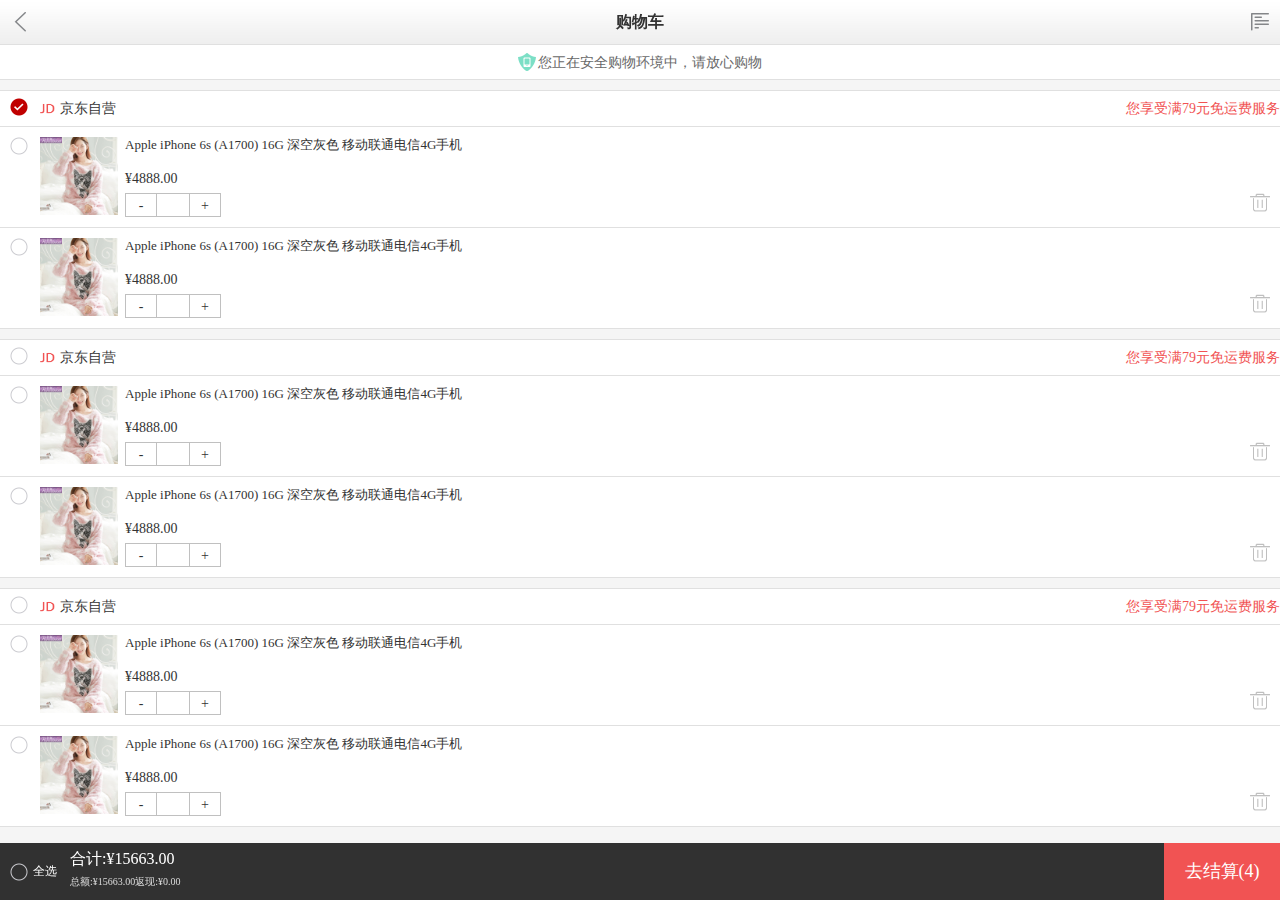
<file: index.html>
<!DOCTYPE html>
<html>
<head lang="en">
    <meta charset="UTF-8">
    <meta name="viewport" content="width=device-width, user-scalable=no, initial-scale=1.0"/>
    <title>我的购物车</title>
    <link rel="stylesheet" href="css/base.css"/>
    <link rel="stylesheet" href="css/cart.css"/>
    <!--<link rel="stylesheet/less" href="less/cart.less"/>-->
</head>
<body>
<!-- 顶部通栏 -->
<header class="topBar">
    <a href="#" class="icon-back"></a>

    <h3>购物车</h3>
    <a href="#" class="icon-menu"></a>
</header>
<!-- /顶部通栏 -->
<!-- 主体-->
<div class="jd-main">
    <div class="jd-safe">
        <p>您正在安全购物环境中，请放心购物</p>
    </div>
    <!-- 商品购买-->
    <div class="jd-buy clearfix">
    <div class="jd-buy-title">
        <!-- 需要把框框包住好定位-->
        <div class="buy-check-box">
            <!-- 有这个属性的都会被选中-->
            <span class="buy-check" checked></span>
        </div>
        <div class="buy-title clearfix">
            <img src="img/buy-logo.png" alt=""/>

            <p class="buy-myself">京东自营</p>

            <p class="buy-baoyou">您享受满79元免运费服务</p>
        </div>
    </div>
    <div class="jd-buy-info">
        <ul>
            <li>
                <div class="buy-check-box">
                    <span class="buy-check"></span>
                </div>
                <div class="buy-info">
                    <a href=""><img src="img/detail01.jpg" alt=""/></a>
                    <div class="buy-info-all">
                        <!--  商品所有信息-->
                        <a href="#" class="buy-info-title">Apple iPhone 6s (A1700) 16G 深空灰色 移动联通电信4G手机</a>
                        <p class="buy-info-price">¥4888.00</p>
                        <div class="buy-info-changeNum clearfix">
                            <span>-</span>
                            <!-- 这个可以调出数字小键盘;search-->
                            <form action="">
                                <input type="tel"/>
                            </form>
                            <span>+</span>
                            <div class="buy-info-trash">
                                <i class="trash-top"></i>
                                <i class="trash-bot"></i>
                            </div>
                        </div>
                    </div>
                </div>
            </li>
            <li>
                <div class="buy-check-box">
                    <span class="buy-check"></span>
                </div>
                <div class="buy-info">
                    <a href=""><img src="img/detail01.jpg" alt=""/></a>
                    <div class="buy-info-all">
                        <!--  商品所有信息-->
                        <a href="#" class="buy-info-title">Apple iPhone 6s (A1700) 16G 深空灰色 移动联通电信4G手机</a>
                        <p class="buy-info-price">¥4888.00</p>
                        <div class="buy-info-changeNum">
                            <span>-</span>
                            <!-- 这个可以调出数字小键盘;search-->
                            <form action="">
                                <input type="tel"/>
                            </form>
                            <span>+</span>
                            <div class="buy-info-trash">
                                <i class="trash-top"></i>
                                <i class="trash-bot"></i>
                            </div>
                        </div>
                    </div>
                </div>
            </li>
        </ul>
    </div>
</div>
    <div class="jd-buy clearfix">
        <div class="jd-buy-title">
            <!-- 需要把框框包住好定位-->
            <div class="buy-check-box">
                <span class="buy-check"></span>
            </div>
            <div class="buy-title clearfix">
                <img src="img/buy-logo.png" alt=""/>

                <p class="buy-myself">京东自营</p>

                <p class="buy-baoyou">您享受满79元免运费服务</p>
            </div>
        </div>
        <div class="jd-buy-info">
            <ul>
                <li>
                    <div class="buy-check-box">
                        <span class="buy-check"></span>
                    </div>
                    <div class="buy-info">
                        <a href=""><img src="img/detail01.jpg" alt=""/></a>
                        <div class="buy-info-all">
                            <!--  商品所有信息-->
                            <a href="#" class="buy-info-title">Apple iPhone 6s (A1700) 16G 深空灰色 移动联通电信4G手机</a>
                            <p class="buy-info-price">¥4888.00</p>
                            <div class="buy-info-changeNum">
                                <span>-</span>
                                <!-- 这个可以调出数字小键盘;search-->
                                <form action="">
                                    <input type="tel"/>
                                </form>
                                <span>+</span>
                                <div class="buy-info-trash">
                                    <i class="trash-top"></i>
                                    <i class="trash-bot"></i>
                                </div>
                            </div>
                        </div>
                    </div>
                </li>
                <li>
                    <div class="buy-check-box">
                        <span class="buy-check"></span>
                    </div>
                    <div class="buy-info">
                        <a href=""><img src="img/detail01.jpg" alt=""/></a>
                        <div class="buy-info-all">
                            <!--  商品所有信息-->
                            <a href="#" class="buy-info-title">Apple iPhone 6s (A1700) 16G 深空灰色 移动联通电信4G手机</a>
                            <p class="buy-info-price">¥4888.00</p>
                            <div class="buy-info-changeNum">
                                <span>-</span>
                                <!-- 这个可以调出数字小键盘;search-->
                                <form action="">
                                    <input type="tel"/>
                                </form>
                                <span>+</span>
                                <div class="buy-info-trash">
                                    <i class="trash-top"></i>
                                    <i class="trash-bot"></i>
                                </div>
                            </div>
                        </div>
                    </div>
                </li>
            </ul>
        </div>
    </div>
    <div class="jd-buy clearfix">
        <div class="jd-buy-title">
            <!-- 需要把框框包住好定位-->
            <div class="buy-check-box">
                <span class="buy-check"></span>
            </div>
            <div class="buy-title clearfix">
                <img src="img/buy-logo.png" alt=""/>

                <p class="buy-myself">京东自营</p>

                <p class="buy-baoyou">您享受满79元免运费服务</p>
            </div>
        </div>
        <div class="jd-buy-info">
            <ul>
                <li>
                    <div class="buy-check-box">
                        <span class="buy-check"></span>
                    </div>
                    <div class="buy-info">
                        <a href=""><img src="img/detail01.jpg" alt=""/></a>
                        <div class="buy-info-all">
                            <!--  商品所有信息-->
                            <a href="#" class="buy-info-title">Apple iPhone 6s (A1700) 16G 深空灰色 移动联通电信4G手机</a>
                            <p class="buy-info-price">¥4888.00</p>
                            <div class="buy-info-changeNum">
                                <span>-</span>
                                <!-- 这个可以调出数字小键盘;search-->
                                <form action="">
                                    <input type="tel"/>
                                </form>
                                <span>+</span>
                                <div class="buy-info-trash">
                                    <i class="trash-top"></i>
                                    <i class="trash-bot"></i>
                                </div>
                            </div>
                        </div>
                    </div>
                </li>
                <li>
                    <div class="buy-check-box">
                        <span class="buy-check"></span>
                    </div>
                    <div class="buy-info">
                        <a href=""><img src="img/detail01.jpg" alt=""/></a>
                        <div class="buy-info-all">
                            <!--  商品所有信息-->
                            <a href="#" class="buy-info-title">Apple iPhone 6s (A1700) 16G 深空灰色 移动联通电信4G手机</a>
                            <p class="buy-info-price">¥4888.00</p>
                            <div class="buy-info-changeNum">
                                <span>-</span>
                                <!-- 这个可以调出数字小键盘;search-->
                                <form action="">
                                    <input type="tel"/>
                                </form>
                                <span>+</span>
                                <div class="buy-info-trash">
                                    <i class="trash-top"></i>
                                    <i class="trash-bot"></i>
                                </div>
                            </div>
                        </div>
                    </div>
                </li>
            </ul>
        </div>
    </div>
</div>
<!-- 主体-->
<!-- footer -->
<div class="jd-option">
    <div class="jd-option-left">
        <span class="buy-check"></span>
        <span class="check-all">全选</span>
    </div>
    <div class="jd-option-con">
        <p>合计:¥<span>15663.00</span></p>
        <p>总额:¥<span>15663.00</span>返现:¥<span>0.00</span></p>
    </div>
    <div class="jd-option-right">
        <a href="#">去结算(<span>4</span>)</a>
    </div>
</div>

<!-- /footer -->
<!-- 弹窗 -->
<div class="tanWin">
    <div class="grayBox">
        <div class="content">
            <div class="title">你确认删除这件商品吗 ?</div>
            <div class="info clearfix">
                <div class="tanWin-delete">
                    确定
                </div>
                <div class="tanWin-cancle">
                    取消
                </div>
            </div>
        </div>
    </div>
</div>
<!-- 弹窗 -->


</body>
<!--<script src="lib/less/less.js"></script>-->
<script src="js/cart.js"></script>
</html>
</file>
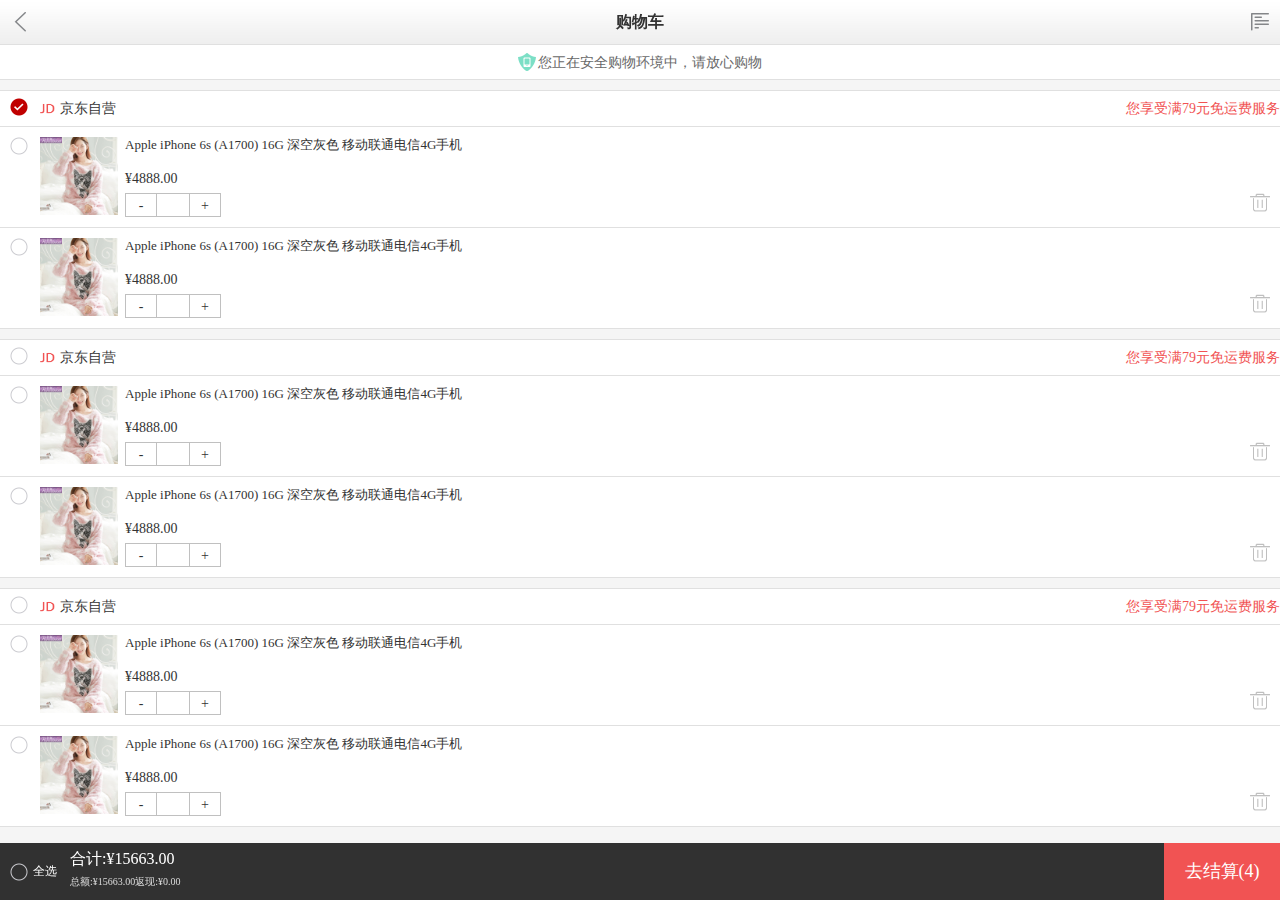
<file: cart.html>
<!DOCTYPE html>
<html>
<head lang="en">
    <meta charset="UTF-8">
    <meta name="viewport" content="width=device-width, user-scalable=no, initial-scale=1.0"/>
    <title>我的购物车</title>
    <link rel="stylesheet" href="css/base.css"/>
    <link rel="stylesheet" href="css/cart.css"/>
    <!--<link rel="stylesheet/less" href="less/cart.less"/>-->
</head>
<body>
<!-- 顶部通栏 -->
<header class="topBar">
    <a href="#" class="icon-back"></a>

    <h3>购物车</h3>
    <a href="#" class="icon-menu"></a>
</header>
<!-- /顶部通栏 -->
<!-- 主体-->
<div class="jd-main">
    <div class="jd-safe">
        <p>您正在安全购物环境中，请放心购物</p>
    </div>
    <!-- 商品购买-->
    <div class="jd-buy clearfix">
    <div class="jd-buy-title">
        <!-- 需要把框框包住好定位-->
        <div class="buy-check-box">
            <!-- 有这个属性的都会被选中-->
            <span class="buy-check" checked></span>
        </div>
        <div class="buy-title clearfix">
            <img src="img/buy-logo.png" alt=""/>

            <p class="buy-myself">京东自营</p>

            <p class="buy-baoyou">您享受满79元免运费服务</p>
        </div>
    </div>
    <div class="jd-buy-info">
        <ul>
            <li>
                <div class="buy-check-box">
                    <span class="buy-check"></span>
                </div>
                <div class="buy-info">
                    <a href=""><img src="img/detail01.jpg" alt=""/></a>
                    <div class="buy-info-all">
                        <!--  商品所有信息-->
                        <a href="#" class="buy-info-title">Apple iPhone 6s (A1700) 16G 深空灰色 移动联通电信4G手机</a>
                        <p class="buy-info-price">¥4888.00</p>
                        <div class="buy-info-changeNum clearfix">
                            <span>-</span>
                            <!-- 这个可以调出数字小键盘;search-->
                            <form action="">
                                <input type="tel"/>
                            </form>
                            <span>+</span>
                            <div class="buy-info-trash">
                                <i class="trash-top"></i>
                                <i class="trash-bot"></i>
                            </div>
                        </div>
                    </div>
                </div>
            </li>
            <li>
                <div class="buy-check-box">
                    <span class="buy-check"></span>
                </div>
                <div class="buy-info">
                    <a href=""><img src="img/detail01.jpg" alt=""/></a>
                    <div class="buy-info-all">
                        <!--  商品所有信息-->
                        <a href="#" class="buy-info-title">Apple iPhone 6s (A1700) 16G 深空灰色 移动联通电信4G手机</a>
                        <p class="buy-info-price">¥4888.00</p>
                        <div class="buy-info-changeNum">
                            <span>-</span>
                            <!-- 这个可以调出数字小键盘;search-->
                            <form action="">
                                <input type="tel"/>
                            </form>
                            <span>+</span>
                            <div class="buy-info-trash">
                                <i class="trash-top"></i>
                                <i class="trash-bot"></i>
                            </div>
                        </div>
                    </div>
                </div>
            </li>
        </ul>
    </div>
</div>
    <div class="jd-buy clearfix">
        <div class="jd-buy-title">
            <!-- 需要把框框包住好定位-->
            <div class="buy-check-box">
                <span class="buy-check"></span>
            </div>
            <div class="buy-title clearfix">
                <img src="img/buy-logo.png" alt=""/>

                <p class="buy-myself">京东自营</p>

                <p class="buy-baoyou">您享受满79元免运费服务</p>
            </div>
        </div>
        <div class="jd-buy-info">
            <ul>
                <li>
                    <div class="buy-check-box">
                        <span class="buy-check"></span>
                    </div>
                    <div class="buy-info">
                        <a href=""><img src="img/detail01.jpg" alt=""/></a>
                        <div class="buy-info-all">
                            <!--  商品所有信息-->
                            <a href="#" class="buy-info-title">Apple iPhone 6s (A1700) 16G 深空灰色 移动联通电信4G手机</a>
                            <p class="buy-info-price">¥4888.00</p>
                            <div class="buy-info-changeNum">
                                <span>-</span>
                                <!-- 这个可以调出数字小键盘;search-->
                                <form action="">
                                    <input type="tel"/>
                                </form>
                                <span>+</span>
                                <div class="buy-info-trash">
                                    <i class="trash-top"></i>
                                    <i class="trash-bot"></i>
                                </div>
                            </div>
                        </div>
                    </div>
                </li>
                <li>
                    <div class="buy-check-box">
                        <span class="buy-check"></span>
                    </div>
                    <div class="buy-info">
                        <a href=""><img src="img/detail01.jpg" alt=""/></a>
                        <div class="buy-info-all">
                            <!--  商品所有信息-->
                            <a href="#" class="buy-info-title">Apple iPhone 6s (A1700) 16G 深空灰色 移动联通电信4G手机</a>
                            <p class="buy-info-price">¥4888.00</p>
                            <div class="buy-info-changeNum">
                                <span>-</span>
                                <!-- 这个可以调出数字小键盘;search-->
                                <form action="">
                                    <input type="tel"/>
                                </form>
                                <span>+</span>
                                <div class="buy-info-trash">
                                    <i class="trash-top"></i>
                                    <i class="trash-bot"></i>
                                </div>
                            </div>
                        </div>
                    </div>
                </li>
            </ul>
        </div>
    </div>
    <div class="jd-buy clearfix">
        <div class="jd-buy-title">
            <!-- 需要把框框包住好定位-->
            <div class="buy-check-box">
                <span class="buy-check"></span>
            </div>
            <div class="buy-title clearfix">
                <img src="img/buy-logo.png" alt=""/>

                <p class="buy-myself">京东自营</p>

                <p class="buy-baoyou">您享受满79元免运费服务</p>
            </div>
        </div>
        <div class="jd-buy-info">
            <ul>
                <li>
                    <div class="buy-check-box">
                        <span class="buy-check"></span>
                    </div>
                    <div class="buy-info">
                        <a href=""><img src="img/detail01.jpg" alt=""/></a>
                        <div class="buy-info-all">
                            <!--  商品所有信息-->
                            <a href="#" class="buy-info-title">Apple iPhone 6s (A1700) 16G 深空灰色 移动联通电信4G手机</a>
                            <p class="buy-info-price">¥4888.00</p>
                            <div class="buy-info-changeNum">
                                <span>-</span>
                                <!-- 这个可以调出数字小键盘;search-->
                                <form action="">
                                    <input type="tel"/>
                                </form>
                                <span>+</span>
                                <div class="buy-info-trash">
                                    <i class="trash-top"></i>
                                    <i class="trash-bot"></i>
                                </div>
                            </div>
                        </div>
                    </div>
                </li>
                <li>
                    <div class="buy-check-box">
                        <span class="buy-check"></span>
                    </div>
                    <div class="buy-info">
                        <a href=""><img src="img/detail01.jpg" alt=""/></a>
                        <div class="buy-info-all">
                            <!--  商品所有信息-->
                            <a href="#" class="buy-info-title">Apple iPhone 6s (A1700) 16G 深空灰色 移动联通电信4G手机</a>
                            <p class="buy-info-price">¥4888.00</p>
                            <div class="buy-info-changeNum">
                                <span>-</span>
                                <!-- 这个可以调出数字小键盘;search-->
                                <form action="">
                                    <input type="tel"/>
                                </form>
                                <span>+</span>
                                <div class="buy-info-trash">
                                    <i class="trash-top"></i>
                                    <i class="trash-bot"></i>
                                </div>
                            </div>
                        </div>
                    </div>
                </li>
            </ul>
        </div>
    </div>
</div>
<!-- 主体-->
<!-- footer -->
<div class="jd-option">
    <div class="jd-option-left">
        <span class="buy-check"></span>
        <span class="check-all">全选</span>
    </div>
    <div class="jd-option-con">
        <p>合计:¥<span>15663.00</span></p>
        <p>总额:¥<span>15663.00</span>返现:¥<span>0.00</span></p>
    </div>
    <div class="jd-option-right">
        <a href="#">去结算(<span>4</span>)</a>
    </div>
</div>

<!-- /footer -->
<!-- 弹窗 -->
<div class="tanWin">
    <div class="grayBox">
        <div class="content">
            <div class="title">你确认删除这件商品吗 ?</div>
            <div class="info clearfix">
                <div class="tanWin-delete">
                    确定
                </div>
                <div class="tanWin-cancle">
                    取消
                </div>
            </div>
        </div>
    </div>
</div>
<!-- 弹窗 -->


</body>
<!--<script src="lib/less/less.js"></script>-->
<script src="js/cart.js"></script>
</html>
</file>
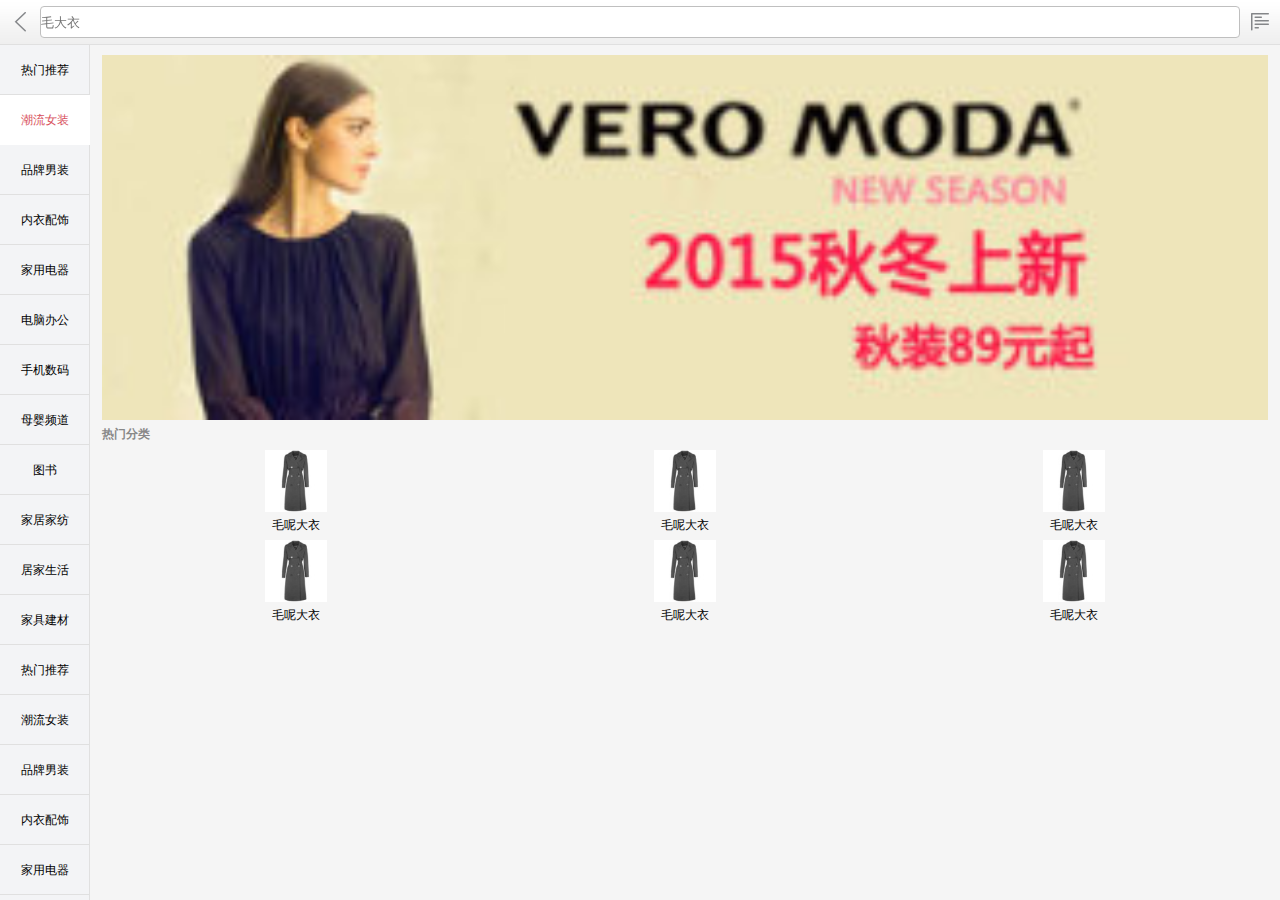
<file: categroy.html>
<!DOCTYPE html>
<html>
<head lang="en">
    <meta charset="UTF-8">
    <meta name="viewport" content="width=device-width, user-scalable=no, initial-scale=1.0"/>
    <title>分类</title>
    <link rel="stylesheet" href="css/base.css"/>
    <link rel="stylesheet" href="css/categroy.css"/>
    <!--  测试通过链入less文件和编译less的js文件可以在开发中使用less-->
    <!--<link rel="stylesheet/less" href="less/categroy.less"/>-->
</head>
<body>
<!-- 顶部通栏 -->
<header class="topBar">
    <a href="#" class="icon-back"></a>

    <form action="get" class="topBar-from">
        <input type="search" placeholder="毛大衣"/>
    </form>
    <a href="#" class="icon-menu"></a>
</header>
<!-- /顶部通栏 -->
<!-- 主要分类 -->
<main class="categroy">
    <div class="categroy-left">
        <ul>
            <li class=""><a href="javascript:;">热门推荐</a></li>
            <li class="now"><a href="javascript:;">潮流女装</a></li>
            <li class=""><a href="javascript:;">品牌男装</a></li>
            <li class=""><a href="javascript:;">内衣配饰</a></li>
            <li class=""><a href="javascript:;">家用电器</a></li>
            <li class=""><a href="javascript:;">电脑办公</a></li>
            <li class=""><a href="javascript:;">手机数码</a></li>
            <li class=""><a href="javascript:;">母婴频道</a></li>
            <li class=""><a href="javascript:;">图书</a></li>
            <li class=""><a href="javascript:;">家居家纺</a></li>
            <li class=""><a href="javascript:;">居家生活</a></li>
            <li class=""><a href="javascript:;">家具建材</a></li>
            <li class=""><a href="javascript:;">热门推荐</a></li>
            <li class=""><a href="javascript:;">潮流女装</a></li>
            <li class=""><a href="javascript:;">品牌男装</a></li>
            <li class=""><a href="javascript:;">内衣配饰</a></li>
            <li class=""><a href="javascript:;">家用电器</a></li>
            <li class=""><a href="javascript:;">电脑办公</a></li>
            <li class=""><a href="javascript:;">手机数码</a></li>
            <li class=""><a href="javascript:;">母婴频道</a></li>
            <li class=""><a href="javascript:;">图书</a></li>
            <li class=""><a href="javascript:;">家居家纺</a></li>
            <li class=""><a href="javascript:;">居家生活</a></li>
            <li class=""><a href="javascript:;">家具建材</a></li>
        </ul>
    </div>
    <div class="categroy-right">
        <div class="categroy-right-box">
            <div class="categroy-right-banner">
                <a href="#"><img src="img/banner_1.jpg" alt=""/></a>
            </div>
            <div class="categroy-right-product">
                <h3>热门分类</h3>
                <ul>
                    <li>
                        <a href="#">
                            <img src="img/nv-fy.jpg" alt=""/>
                            <p>毛呢大衣</p>
                        </a>
                    </li>
                    <li>
                        <a href="#">
                            <img src="img/nv-fy.jpg" alt=""/>
                            <p>毛呢大衣</p>
                        </a>
                    </li>
                    <li>
                        <a href="#">
                            <img src="img/nv-fy.jpg" alt=""/>
                            <p>毛呢大衣</p>
                        </a>
                    </li>
                    <li>
                        <a href="#">
                            <img src="img/nv-fy.jpg" alt=""/>
                            <p>毛呢大衣</p>
                        </a>
                    </li>
                    <li>
                        <a href="#">
                            <img src="img/nv-fy.jpg" alt=""/>
                            <p>毛呢大衣</p>
                        </a>
                    </li>
                    <li>
                        <a href="#">
                            <img src="img/nv-fy.jpg" alt=""/>
                            <p>毛呢大衣</p>
                        </a>
                    </li>
                </ul>
            </div>
        </div>
    </div>
</main>


<!-- /主要分类 -->

</body>
<!--<script src="lib/less/less.js"></script>-->
</html>
</file>
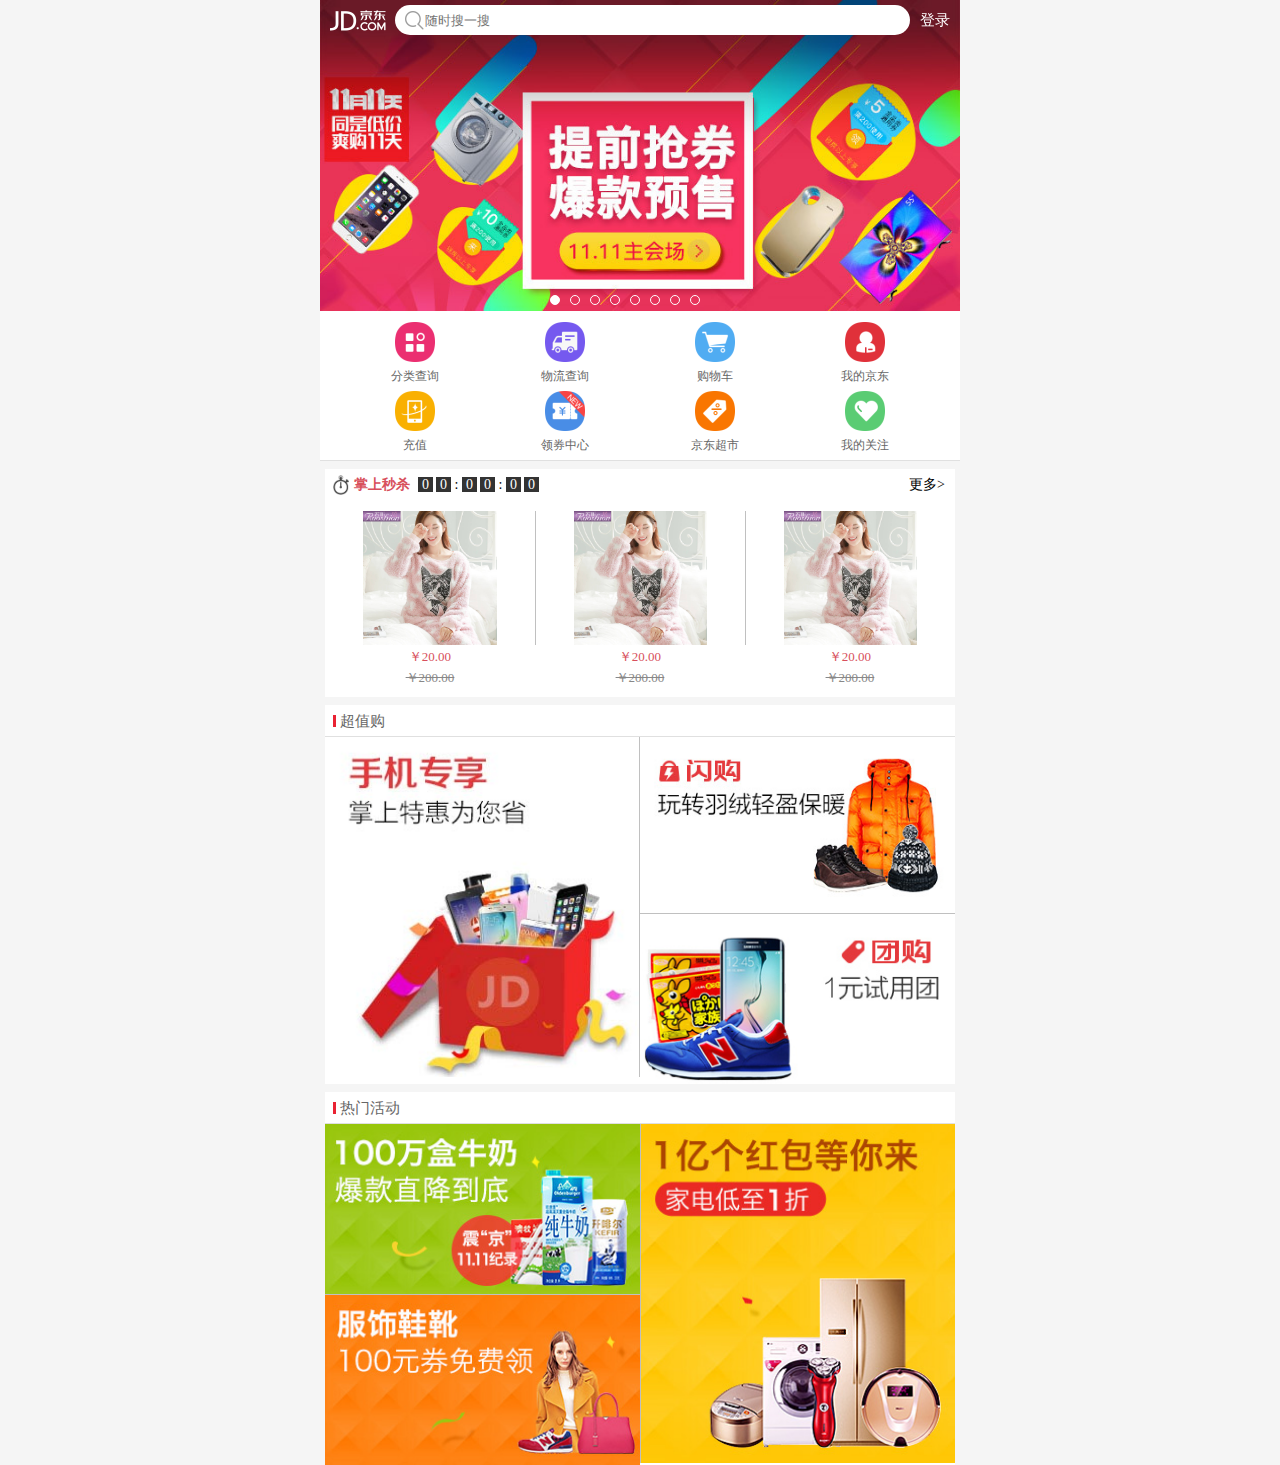
<file: index-1.html>
<!DOCTYPE html>
<html>
<head lang="zh-CN">
    <meta charset="UTF-8">
    <!--  meta:vp -->
    <meta name="viewport" content="width=device-width, user-scalable=no, initial-scale=1.0"/>
    <title>好久不见</title>
    <link rel="stylesheet" href="css/base.css"/>
    <link rel="stylesheet" href="css/main.css"/>
    <!--  通过链入less文件和编译less的js文件可以在开发中使用less-->
    <!--<link rel="stylesheet/less" href="less/main.less"/>-->
</head>
<body>
<div class="jd-layout">
    <!-- 头部区域 -->
    <header class="jd-header">
        <div class="jd-header-box">
            <a href="#" class="icon-logo"></a>
            <form action="get" class="jd-header-from">
                <span class="icon-search"></span>
                <input type="search" placeholder="随时搜一搜"/>
            </form>
            <a href="#" class="jd-header-login">登录</a>
        </div>
    </header>
    <!-- /头部区域 -->
    <!-- banner -->
    <div class="jd-banner">
        <ul class="banner-pic">
            <li><img src="img/l8.jpg" alt=""/></li>
            <li><img src="img/l1.jpg" alt=""/></li>
            <li><img src="img/l2.jpg" alt=""/></li>
            <li><img src="img/l3.jpg" alt=""/></li>
            <li><img src="img/l4.jpg" alt=""/></li>
            <li><img src="img/l5.jpg" alt=""/></li>
            <li><img src="img/l6.jpg" alt=""/></li>
            <li><img src="img/l7.jpg" alt=""/></li>
            <li><img src="img/l8.jpg" alt=""/></li>
            <li><img src="img/l1.jpg" alt=""/></li>
        </ul>
        <ul class="banner-box">
            <li class="banner-current"></li>
            <li></li>
            <li></li>
            <li></li>
            <li></li>
            <li></li>
            <li></li>
            <li></li>
        </ul>
    </div>
    <!-- /banner -->

    <!-- nav-->
    <nav class="jd-nav">
        <ul>
            <li>
                <a href="">
                    <img src="img/nav0.png" alt=""/>
                    <p>分类查询</p>
                </a>
            </li>
            <li>
                <a href="">
                    <img src="img/nav1.png" alt=""/>
                    <p>物流查询</p>
                </a>
            </li>
            <li>
                <a href="">
                    <img src="img/nav2.png" alt=""/>
                    <p>购物车</p>
                </a>
            </li>
            <li>
                <a href="">
                    <img src="img/nav3.png" alt=""/>
                    <p>我的京东</p>
                </a>
            </li>
            <li>
                <a href="">
                    <img src="img/nav4.png" alt=""/>
                    <p>充值</p>
                </a>
            </li>
            <li>
                <a href="">
                    <img src="img/nav5.png" alt=""/>
                    <p>领券中心</p>
                </a>
            </li>
            <li>
                <a href="">
                    <img src="img/nav6.png" alt=""/>
                    <p>京东超市</p>
                </a>
            </li>
            <li>
                <a href="">
                    <img src="img/nav7.png" alt=""/>
                    <p>我的关注</p>
                </a>
            </li>
        </ul>
    </nav>
    <!-- /nav-->
    <!-- 商品部分 主要部分使用main -->
    <main class="jd-product">
        <!-- 秒杀区-->
        <section class="product-box secondKill">
            <div class="product-top no-bor">
                <div class="sk-left">
                    <span class="sk-left-clock"></span>
                    <h4 class="sk-left-title">掌上秒杀</h4>
                    <div class="sk-left-time">
                        <span class="num">0</span>
                        <span class="num">0</span>
                        <span class="str">:</span>
                        <span class="num">0</span>
                        <span class="num">0</span>
                        <span class="str">:</span>
                        <span class="num">0</span>
                        <span class="num">0</span>
                    </div>
                </div>
                <div class="sk-right">
                    <a href="#" class="sk-right-more">更多></a>
                </div>
            </div>
            <div class="product-bot">
                <ul class="clearfix">
                    <li>
                        <a href="#">
                            <div class="sk-img">
                                <img src="img/detail01.jpg" alt=""/>
                            </div>
                            <span class="sk-money-new">￥20.00</span>
                            <span class="sk-money-old">￥200.00</span>
                        </a>
                    </li>
                    <li>
                        <a href="#">
                            <div class="sk-img">
                                <img src="img/detail01.jpg" alt=""/>
                            </div>
                            <span class="sk-money-new">￥20.00</span>
                            <span class="sk-money-old">￥200.00</span>
                        </a>
                    </li>
                    <li>
                        <a href="#">
                            <div class="sk-img">
                                <img src="img/detail01.jpg" alt=""/>
                            </div>
                            <span class="sk-money-new">￥20.00</span>
                            <span class="sk-money-old">￥200.00</span>
                        </a>
                    </li>
                </ul>
            </div>
        </section>
        <section class="product-box">
            <div class="product-top">
                <h3>超值购</h3>
            </div>
            <div class="product-bot clearfix">
                <a href="#" class="pic-left bor-right"><img src="img/cp1.jpg" alt=""/></a>
                <a href="#" class="pic-right bor-bot"><img src="img/cp2.jpg" alt=""/></a>
                <a href="#" class="pic-right"><img src="img/cp3.jpg" alt=""/></a>
            </div>
        </section>
        <section class="product-box">
            <div class="product-top">
                <h3>热门活动</h3>
            </div>
            <div class="product-bot clearfix">
                <a href="#" class="pic-right bor-left"><img src="img/cp4.jpg" alt=""/></a>
                <a href="#" class="pic-left bor-bot"><img src="img/cp5.jpg" alt=""/></a>
                <a href="#" class="pic-left"><img src="img/cp6.jpg" alt=""/></a>
            </div>
        </section>
    </main>
    <!-- /商品部分 -->
    <!-- 弹窗部分 -->

</div>
</body>
<!--<script src="lib/less/less.js"></script>-->
<script src="js/index.js"></script>
</html>
</file>
<file: css/base.css>
*,
::before,
::after {
    padding: 0;
    margin: 0;
    /* 清除ios默认点击高光 */
    -webkit-tap-highlight-color: transparent;
    tap-highlight-color: transparent;
    /* 定义盒子宽度从边框算起*/
    box-sizing: border-box;
}
body {
    font-family: 'microsoft YaHei', 'sans-serif';
    font-size: 14px;
    color: #333;
    background-color: #f5f5f5;
    position: relative;
}
a {
    text-decoration: none;
    color: #333;
}
ul {
    list-style-type: none;
}
input,
textarea {
    border: none;
    resize: none;
    /* 清除选中效果 */
    outline: none;
    /* 清除ios默认样式*/
    -webkit-appearance: none;
}
/* 清除3像素的bug*/
img {
    vertical-align: middle;
}
.clearfix::before,
.clearfix::after {
    content: '';
    display: table;
}
.clearfix::after {
    clear: both;
}
/* 另一个版本 */
/*.clearfix::after,
.clearfix::before{
    clear: both;
    content: '.';
    height: 0;
    line-height: 0;
    visibility: hidden;
    display: block;
}*/
/* 所有icon开始的类都用同一张精灵图*/
[class^='icon-'] {
    background: url("../img/sprites.png") no-repeat;
    /* 原本像素是400*400 但是在手机上需要更细腻；就用手机上的两个物理像素点显示一个css像素*/
    background-size: 200px 200px;
}

/* 通用顶部通栏 */
.topBar {
    position: fixed;
    top: 0;
    left: 0;
    width: 100%;
    height: 45px;
    border-bottom: 1px solid #e0e0e0;
    background: url("../img/header-bg.png") repeat-x;
    background-size: 1px 44px;
    z-index: 999;
}
.topBar .icon-back {
    position: absolute;
    width: 40px;
    height: 44px;
    background-position: -20px 0;
    padding: 12px 10px;
    background-clip: content-box;
    background-origin: content-box;
}
.topBar h3 {
    width: 100%;
    height: 44px;
    text-align: center;
    line-height: 44px;
    font-family: sans-serif;
    font-size: 16px;
}
.topBar .topBar-from {
    height: 44px;
    width: 100%;
    padding: 6px 40px;
}
.topBar .topBar-from input {
    width: 100%;
    height: 32px;
    border: 1px solid #bfbfbf;
    border-radius: 4px;
}
.topBar .icon-menu {
    width: 20px;
    height: 20px;
    background-position: -60px 0;
    position: absolute;
    right: 0;
    top: 0;
    margin: 12px 10px;
}
</file>
<file: css/cart.css>
.jd-main {
  min-width: 300px;
  width: 100%;
  height: 100%;
  padding-top: 45px;
  padding-bottom: 57px;
}
.jd-main .jd-safe {
  width: 100%;
  height: 35px;
  text-align: center;
  background: #FFFFFF;
  border-bottom: 1px solid #e0e0e0;
}
.jd-main .jd-safe p {
  line-height: 35px;
  color: #686868;
  display: inline-block;
  position: relative;
  padding-left: 20px;
}
.jd-main .jd-safe p::before {
  content: '';
  width: 18px;
  height: 18px;
  position: absolute;
  top: 8px;
  left: 0;
  background: url("../img/safe_icon.png") no-repeat;
  background-size: 18px 18px;
}
.jd-main .jd-buy {
  background-color: #FFFFFF;
  margin-top: 10px;
  position: relative;
  border-top: 1px solid #e0e0e0;
}
.jd-main .jd-buy .jd-buy-title {
  border-bottom: 1px solid #e0e0e0;
}
.jd-main .jd-buy .jd-buy-title .buy-check-box {
  position: absolute;
  top: 0;
  left: 0;
  width: 40px;
  height: 35px;
  padding: 7px 10px;
}
.jd-main .jd-buy .jd-buy-title .buy-title {
  width: 100%;
  padding-left: 40px;
  line-height: 35px;
}
.jd-main .jd-buy .jd-buy-title .buy-title img {
  float: left;
  width: 15px;
  height: 13px;
  margin: 11px 5px 0 0;
}
.jd-main .jd-buy .jd-buy-title .buy-title .buy-myself {
  float: left;
}
.jd-main .jd-buy .jd-buy-title .buy-title .buy-baoyou {
  float: right;
  color: #f15353;
}
.jd-main .jd-buy .jd-buy-info {
  background-color: #fff;
  position: relative;
}
.jd-main .jd-buy .jd-buy-info .buy-check-box {
  width: 40px;
  position: absolute;
  left: 0;
  right: 0;
  padding: 10px;
}
.jd-main .jd-buy .jd-buy-info img {
  width: 78px;
  height: 78px;
  float: left;
}
.jd-main .jd-buy .jd-buy-info .buy-info {
  padding: 10px 10px 0 40px;
}
.jd-main .jd-buy .jd-buy-info .buy-info .buy-info-all {
  padding-left: 85px;
  height: 80px;
}
.jd-main .jd-buy .jd-buy-info .buy-info .buy-info-all .buy-info-title {
  font-size: 13px;
  line-height: 15px;
  height: 30px;
  text-overflow: ellipsis;
  margin-bottom: 5px;
  overflow: hidden;
  display: -webkit-box;
  -webkit-line-clamp: 2;
  -webkit-box-orient: vertical;
}
.jd-main .jd-buy .jd-buy-info .buy-info .buy-info-all .buy-info-price {
  margin-bottom: 8px;
  line-height: 13px;
}
.jd-main .jd-buy .jd-buy-info .buy-info .buy-info-all .buy-info-changeNum span {
  display: block;
  float: left;
  width: 32px;
  height: 24px;
  border: 1px solid #c0c0c0;
  line-height: 24px;
  text-align: center;
  cursor: pointer;
}
.jd-main .jd-buy .jd-buy-info .buy-info .buy-info-all .buy-info-changeNum .buy-info-trash {
  float: right;
  border: 0;
  width: 19px;
  height: 20px;
  cursor: pointer;
}
.jd-main .jd-buy .jd-buy-info .buy-info .buy-info-all .buy-info-changeNum .buy-info-trash .trash-top {
  display: block;
  background: url("../img/delete_up.png");
  background-size: 20px 5px;
  width: 20px;
  height: 5px;
  margin-left: -1px;
}
.jd-main .jd-buy .jd-buy-info .buy-info .buy-info-all .buy-info-changeNum .buy-info-trash .trash-bot {
  display: block;
  background: url("../img/delete_down.png");
  width: 18px;
  height: 18px;
  background-size: 18px 18px;
  margin-top: -3px;
}
.jd-main .jd-buy .jd-buy-info .buy-info .buy-info-all input {
  width: 32px;
  height: 24px;
  float: left;
  border-top: 1px solid #c0c0c0;
  border-bottom: 1px solid #c0c0c0;
  text-align: center;
}
.jd-main .jd-buy li {
  padding-bottom: 10px;
  border-bottom: 1px solid #e0e0e0;
}
.jd-option {
  width: 100%;
  height: 57px;
  position: fixed;
  bottom: 0px;
  left: 0;
  background: rgba(0, 0, 0, 0.8);
  z-index: 999;
  color: #FFFFFF;
}
.jd-option .jd-option-left {
  position: absolute;
  left: 0;
  top: 0;
  width: 60px;
  height: 57px;
  padding: 20px 0 0 10px;
}
.jd-option .jd-option-left span {
  float: left;
  font-size: 12px;
  margin-right: 3px;
  cursor: pointer;
}
.jd-option .jd-option-con {
  width: 100%;
  height: 57px;
  padding: 0 70px;
}
.jd-option .jd-option-con p:first-child {
  font-size: 16px;
  line-height: 32px;
}
.jd-option .jd-option-con p:last-child {
  font-size: 10px;
  opacity: 0.8;
}
.jd-option .jd-option-right {
  width: 116px;
  height: 57px;
  position: absolute;
  right: 0;
  top: 0;
  background-color: #f15353;
  text-align: center;
  line-height: 57px;
}
.jd-option .jd-option-right a {
  font-size: 18px;
  color: #FFFFFF;
  width: 116px;
  height: 57px;
}
.buy-check {
  display: block;
  width: 20px;
  height: 20px;
  background: url("../img/shop-icon.png") no-repeat;
  background-size: 50px 100px;
}
.buy-check[checked] {
  background-position: -25px 0;
}

/* ���� */
.tanWin {
  width: 100%;
  height: 100%;
  position: fixed;
  top: 0;
  left: 0;
  z-index: 1000;
  display: none;
}
.tanWin .grayBox {
  width: 100%;
  height: 100%;
  background: rgba(0, 0, 0, 0.5);
}
.tanWin .content {
  width: 400px;
  height: 150px;
  position: fixed;
  left: 50%;
  margin-left: -200px;
  margin-top: 30%;
  border-radius: 5px;
  color: #888;
  background-color: #fff;
  padding: 0 20px;
  opacity: 0;
}
.tanWin .title {
  text-align: center;
  line-height: 70px;
  font-size: 20px;
  border-bottom: 1px solid #c0c0c0;
}
.tanWin .info {
  padding: 20px;
}
.tanWin .tanWin-delete,
.tanWin .tanWin-cancle {
  width: 150px;
  height: 30px;
  border: 1px solid #c0c0c0;
  cursor: pointer;
}
.tanWin .tanWin-delete {
  float: left;
  background-color: #d8505c;
  color: #FFFFFF;
  text-align: center;
  font-size: 14px;
  line-height: 30px;
  border-radius: 5px;
}
.tanWin .tanWin-cancle {
  float: right;
  background-color: #fff;
  color: #c0c0c0;
  text-align: center;
  font-size: 14px;
  line-height: 30px;
  border-radius: 5px;
}

/* ͨ��������ķ�ʽʵ�ֵ������� */
@keyframes tanWin {
  0% {
    transform: translateY(-2000px);
    opacity: 0;
  }
  75% {
    transform: translateY(30px);
    opacity: 1;
  }
  85% {
    transform: translateY(-20px);
  }
  95% {
    transform: translateY(15px);
  }
  100% {
    transform: none;
    opacity: 1;
  }
}
/*@keyframes tanWin {
  0%, 100%, 60%, 75%, 90% {
    animation-timing-function: cubic-bezier(0.215, 0.61, 0.355, 1);
  }
  0% {
    opacity: 0;
    transform: translate3d(0px, -3000px, 0px);
    -webkit-transform: translate3d(0px, -3000px, 0px);
  }
  60% {
    opacity: 1;
    transform: translate3d(0px, 25px, 0px);
    -webkit-transform:translate3d(0px, 25px, 0px);
  }
  75% {
    transform: translate3d(0px, -10px, 0px);
    -webkit-transform:translate3d(0px, -10px, 0px);
  }
  90% {
    transform: translate3d(0px, 5px, 0px);
    -webkit-transform:translate3d(0px, 5px, 0px);
  }
  100% {
    opacity: 1;
    transform: none;
    -webkit-transform:none;
  }
}*/
.current {
  transition: all 1s ease 0s;
  -webkit-transition: all 1s ease 0s;
  animation: tanWin 1s forwards;
}
</file>
<file: css/categroy.css>
body {
  position: absolute;
  width: 100%;
  height: 100%;
}
.categroy {
  width: 100%;
  height: 100%;
  padding-top: 45px;
}
.categroy .categroy-left {
  width: 90px;
  height: 100%;
  float: left;
  overflow: hidden;
}
.categroy .categroy-left li {
  width: 90px;
  height: 50px;
  text-align: center;
  line-height: 50px;
  background: #f3f4f6;
  border-bottom: 1px solid #e0e0e0;
  border-right: 1px solid #e0e0e0;
}
.categroy .categroy-left li a {
  display: block;
  color: #000;
  font-size: 12px;
  font-family: sans-serif;
}
.categroy .categroy-left li.now {
  background-color: #fff;
  border: 0;
}
.categroy .categroy-left li.now a {
  color: #d8505c;
}
.categroy .categroy-right {
  width: 100%;
  height: 100%;
  padding-left: 90px;
}
.categroy .categroy-right .categroy-right-box {
  padding: 10px 12px;
}
.categroy .categroy-right .categroy-right-box .categroy-right-banner img {
  width: 100%;
}
.categroy .categroy-right .categroy-right-product h3 {
  line-height: 1em;
  font-size: 12px;
  color: #888;
  padding-top: 8px;
}
.categroy .categroy-right .categroy-right-product ul {
  width: 100%;
  padding-top: 10px;
}
.categroy .categroy-right .categroy-right-product ul li {
  width: 33.33%;
  float: left;
  height: 90px;
  text-align: center;
}
.categroy .categroy-right .categroy-right-product ul li img {
  height: 62px;
}
.categroy .categroy-right .categroy-right-product ul li p {
  font-size: 12px;
  margin: 5px 0 9px 0;
  color: #000;
}
</file>
<file: css/main.css>
body {
  background-color: #f5f5f5;
}
.jd-layout {
  max-width: 640px;
  min-width: 300px;
  margin: 0 auto;
  position: relative;
}
.jd-header {
  width: 100%;
  height: 40px;
  position: fixed;
  left: 0;
  top: 0;
  z-index: 2222;
}
.jd-header .jd-header-box {
  max-width: 640px;
  min-width: 300px;
  height: 40px;
  margin: 0 auto;
  background-color: rgba(201, 21, 35, 0);
  position: relative;
}
.jd-header .jd-header-box .icon-logo {
  background-position: 0 -103px;
  width: 60px;
  height: 36px;
  display: block;
  position: absolute;
  top: 4px;
  left: 10px;
}
.jd-header .jd-header-box .jd-header-from {
  width: 100%;
  height: 40px;
  padding: 0 50px 0 75px;
  position: relative;
}
.jd-header .jd-header-box .jd-header-from .icon-search {
  background-position: -60px -109px;
  width: 20px;
  height: 20px;
  position: absolute;
  top: 10px;
  left: 85px;
}
.jd-header .jd-header-box .jd-header-from input {
  width: 100%;
  height: 30px;
  margin-top: 5px;
  border-radius: 15px;
  padding: 0 30px;
}
.jd-header .jd-header-box .jd-header-login {
  position: absolute;
  right: 0;
  top: 0;
  width: 50px;
  height: 40px;
  font-size: 15px;
  line-height: 40px;
  color: #FFFFFF;
  text-align: center;
}
.jd-banner {
  width: 100%;
  overflow: hidden;
  position: relative;
}
.jd-banner ul:first-child {
  width: 1000%;
  /* ������Ҫ��ʾ��һ��ͼƬ*/
  transform: translateX(-10%);
  /* ��ֹ�ϰ汾���������ʶ */
  -webkit-transform: translate(-10%);
}
.jd-banner ul:first-child li {
  width: 10%;
  float: left;
}
.jd-banner ul:first-child li img {
  width: 100%;
  display: block;
}
.jd-banner ul:last-child {
  position: absolute;
  bottom: 10px;
  width: 180px;
  height: 6px;
  left: 50%;
  margin-left: -90px;
}
.jd-banner ul:last-child li {
  width: 10px;
  height: 10px;
  border-radius: 5px;
  border: 1px solid #FFFFFF;
  margin-left: 10px;
  float: left;
}
.jd-banner ul:last-child li:first-child {
  margin-left: 0px;
}
/* СԲ��������ʽ*/
.jd-banner li.banner-current {
  background-color: #FFFFFF;
}

/* ������ */
.jd-nav {
  width: 100%;
  height: 150px;
  padding: 11px 3.125% 0;
  border-bottom: 1px solid #e0e0e0;
  background: #FFFFFF;
}
.jd-nav ul {
  width: 100%;
}
.jd-nav ul li {
  width: 25%;
  height: 69px;
  float: left;
  text-align: center;
}
.jd-nav ul li a {
  display: block;
  width: 100%;
  height: 100%;
}
.jd-nav ul li a img {
  display: block;
  width: 40px;
  height: 40px;
  margin: 0 auto;
}
.jd-nav ul li a p {
  font-size: 12px;
  color: #666;
  padding-top: 6px;
}
.jd-product {
  margin: 0 5px;
}
.jd-product .product-box {
  background: #FFFFFF;
  margin-top: 8px;
}
.jd-product .product-box .product-top {
  height: 32px;
  border-bottom: 1px solid #e0e0e0;
  position: relative;
}
.jd-product .product-box .product-top h3 {
  font-size: 15px;
  color: #666;
  font-weight: inherit;
  line-height: 32px;
  padding-left: 15px;
}
.jd-product .product-box .product-top h3::before {
  content: '';
  width: 3px;
  height: 12px;
  background-color: #e92233;
  float: left;
  position: absolute;
  top: 10px;
  left: 8px;
}
.jd-product .product-box .no-bor {
  border-bottom: none;
}
.jd-product .product-box .product-bot {
  width: 100%;
}
.jd-product .secondKill .product-top .sk-left .sk-left-clock {
  width: 16px;
  height: 20px;
  background: url("../img/seckill-icon.png") no-repeat;
  background-size: 16px 20px;
  float: left;
  margin: 6px 0 0 8px;
}
.jd-product .secondKill .product-top .sk-left .sk-left-title {
  float: left;
  line-height: 32px;
  color: #d8505c;
  padding-left: 5px;
}
.jd-product .secondKill .product-top .sk-left .sk-left-time {
  float: left;
  line-height: 15px;
  text-align: center;
  margin-left: 5px;
}
.jd-product .secondKill .product-top .sk-left .sk-left-time .num {
  width: 15px;
  height: 15px;
  background-color: #333;
  color: #FFFFFF;
  float: left;
  margin: 8px 0 0 3px;
}
.jd-product .secondKill .product-top .sk-left .sk-left-time .str {
  width: 5px;
  height: 15px;
  color: #000;
  float: left;
  margin: 8px 0 0 3px;
}
.jd-product .secondKill .product-top .sk-right .sk-right-more {
  float: right;
  line-height: 32px;
  color: #000;
  margin-right: 10px;
}
.jd-product .secondKill .product-bot ul {
  padding: 10px 0;
  width: 100%;
}
.jd-product .secondKill .product-bot ul li {
  width: 33.33%;
  float: left;
}
.jd-product .secondKill .product-bot ul li .sk-img {
  width: 100%;
}
.jd-product .secondKill .product-bot ul li .sk-img img {
  width: 64%;
  display: block;
  margin: 0 auto;
}
.jd-product .secondKill .product-bot ul li span {
  display: block;
  text-align: center;
  font-size: 13px;
  margin-top: 3px;
}
.jd-product .secondKill .product-bot ul li .sk-money-new {
  color: #d8505c;
}
.jd-product .secondKill .product-bot ul li .sk-money-old {
  text-decoration: line-through;
  color: #888;
}
.jd-product .secondKill .product-bot ul li + li .sk-img {
  border-left: 1px solid #c0c0c0;
}
.jd-product .product-bot .pic-left {
  float: left;
  width: 50%;
}
.jd-product .product-bot .bor-left {
  border-left: 1px solid #c0c0c0;
}
.jd-product .product-bot .pic-right {
  float: right;
  width: 50%;
}
.jd-product .product-bot .bor-right {
  border-right: 1px solid #c0c0c0;
}
.jd-product .product-bot .bor-bot {
  border-bottom: 1px solid #c0c0c0;
}
.jd-product .product-bot img {
  width: 100%;
  display: block;
}
</file>
